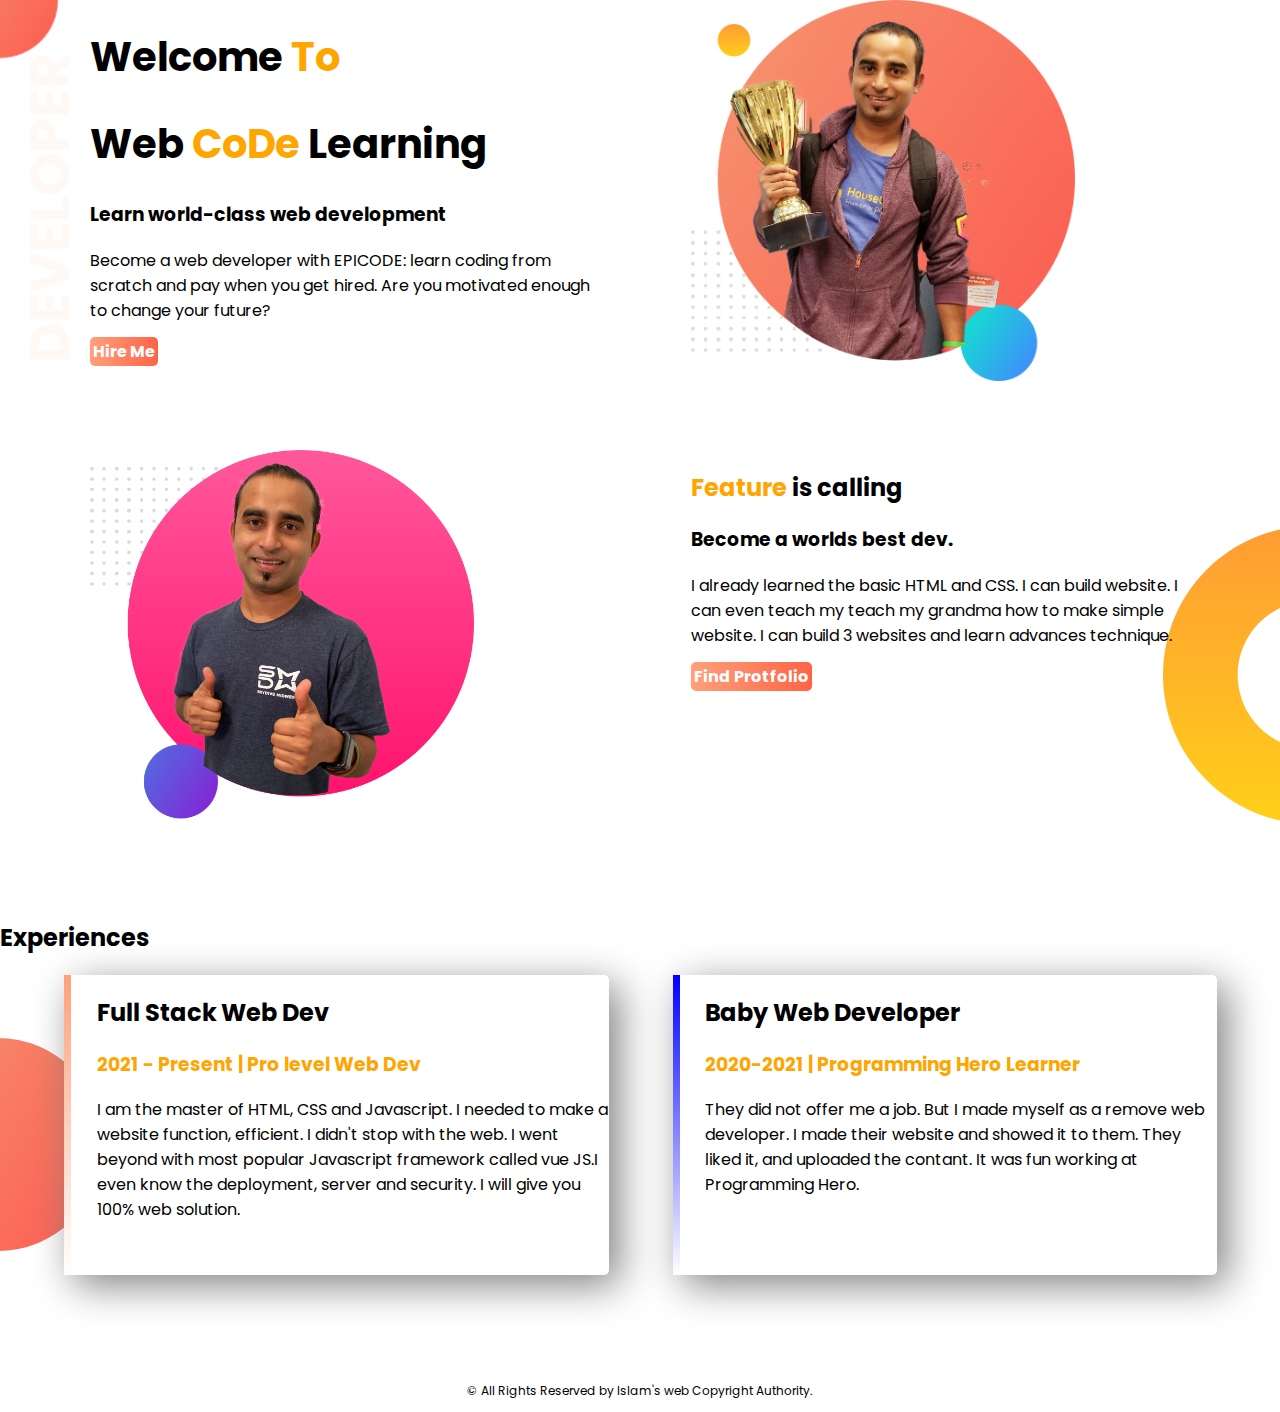
<file: index.html>
<!DOCTYPE html>
<html lang="en">

<head>
    <title>Restart Web Dev</title>
    <link rel="preconnect" href="https://fonts.googleapis.com">
<link rel="preconnect" href="https://fonts.gstatic.com" crossorigin>
<link href="https://fonts.googleapis.com/css2?family=Poppins&display=swap" rel="stylesheet">

    <link rel="stylesheet" href="style.css">
</head>
<body>
    <section class="top-banner">
        <div class="half-width">
            <h1>Welcome <span class="name-highlight">To</span></h1>
            <h1>Web <span class="name-highlight">CoDe</span> Learning</h1>
            <h3>Learn world-class web development</h3>
            <p>Become a web developer with EPICODE: learn coding from scratch and pay when you get hired. Are you motivated enough to change your future?</p>
            <a class="link-button" target="-blank" href="https://www.linkedin.com/in/mohammad-islam-29aa06108"> Hire Me</a>
        </div>
            
        <div class="half-width">
            <img src="images/jhankar.png" alt="">
        </div>
    </section>

    <section class="dream-area">
        <div class="half-width">
            <img src="images/jhankar2.png" alt="">
        </div>

        <div class="half-width">
            <h2> <span class="name-highlight">Feature</span> is calling</h2>
            <h3>Become a worlds best dev.</h3>
            <p>I already learned the basic HTML and CSS.
                I can build website. I can even teach
                my teach my grandma how to make simple website.
                I can build 3 websites and learn advances technique.</p>
                <a class="link-button" target="_blank" href="https://maisumon.github.io/web-portfolio/">Find Protfolio</a>
        </div>
    </section>
    <section class="experience-area"> <h2>Experiences</h2>
        <div id="full-stack" class="half-width single-experience">
            <h2>Full Stack Web Dev</h2>
            <h3 class="name-highlight" >2021 - Present | Pro level Web Dev</h3>
            <p>I am the master of HTML, CSS and Javascript. I needed to make a website function, efficient. I didn't stop with the web. I went beyond with most popular Javascript framework called vue JS.I even know the deployment, server and security. I will give you 100% web solution.</p>

        </div>
        <div >
        <div id="baby-stack" class="half-width single-experience">
            <h2>Baby Web Developer</h2>
            <h3 class="name-highlight">2020-2021 | Programming Hero Learner</h3>
            <p>They did not offer me a job. But I made myself as a remove web developer. I made their website and showed it to them. They liked it, and uploaded the contant. It was fun working at Programming Hero.</p>
            
        </div>
    </section>

    <footer>
        <p> © All Rights Reserved by Islam's web Copyright Authority.</p>
    </footer>
  
</body>
</html>
</file>
<file: style.css>
body{
    margin: 0;
    font-family: 'Poppins', sans-serif;
}
h1{
    font-size: 40px;
}
.name-highlight{
    color: orange;
}
.half-width{
    width: 40%;
    float: left;
    margin-left: 5%;
    padding-left: 2%;
    text-align: left;
}
.half-width img{
    width: 100%;
    width: 75%;
}
.top-banner{
    background-image: url("images/top-banner.png");
    background-repeat: no-repeat;
}
  
.p{
    color: dimgray;
}
section{
    height: 450px;

}
.link-button{
    text-decoration: none;
    background-image: linear-gradient(90deg,lightSalmon, tomato);
    color: white;
    padding: 3px;
    border-radius: 5px;
    font-weight: 700;
}
.dream-area{
    background-image: url("images/dream-bg.png");
    background-repeat: no-repeat;
    background-position: right;
    
}
.single-experience{
    box-shadow: 10px 10px 40px gray;
    border-radius: 5px;
    height:300px;
    background-color: white;
}
.experience-area{
    background-image: url("images/exp-bg.png");
    background-repeat: no-repeat;
    background-position: left;
}
#full-stack{
    border-left: 7px solid;
    border-image: linear-gradient(180deg, lightSalmon,white)  ;
    border-image-slice: 1;

}
#baby-stack{
    border-left: 7px solid;
    border-image: linear-gradient(180deg, blue, white)  ;
    border-image-slice: 1;
}
footer{
    text-align: center;
    font-size: 12px;
}
</file>
